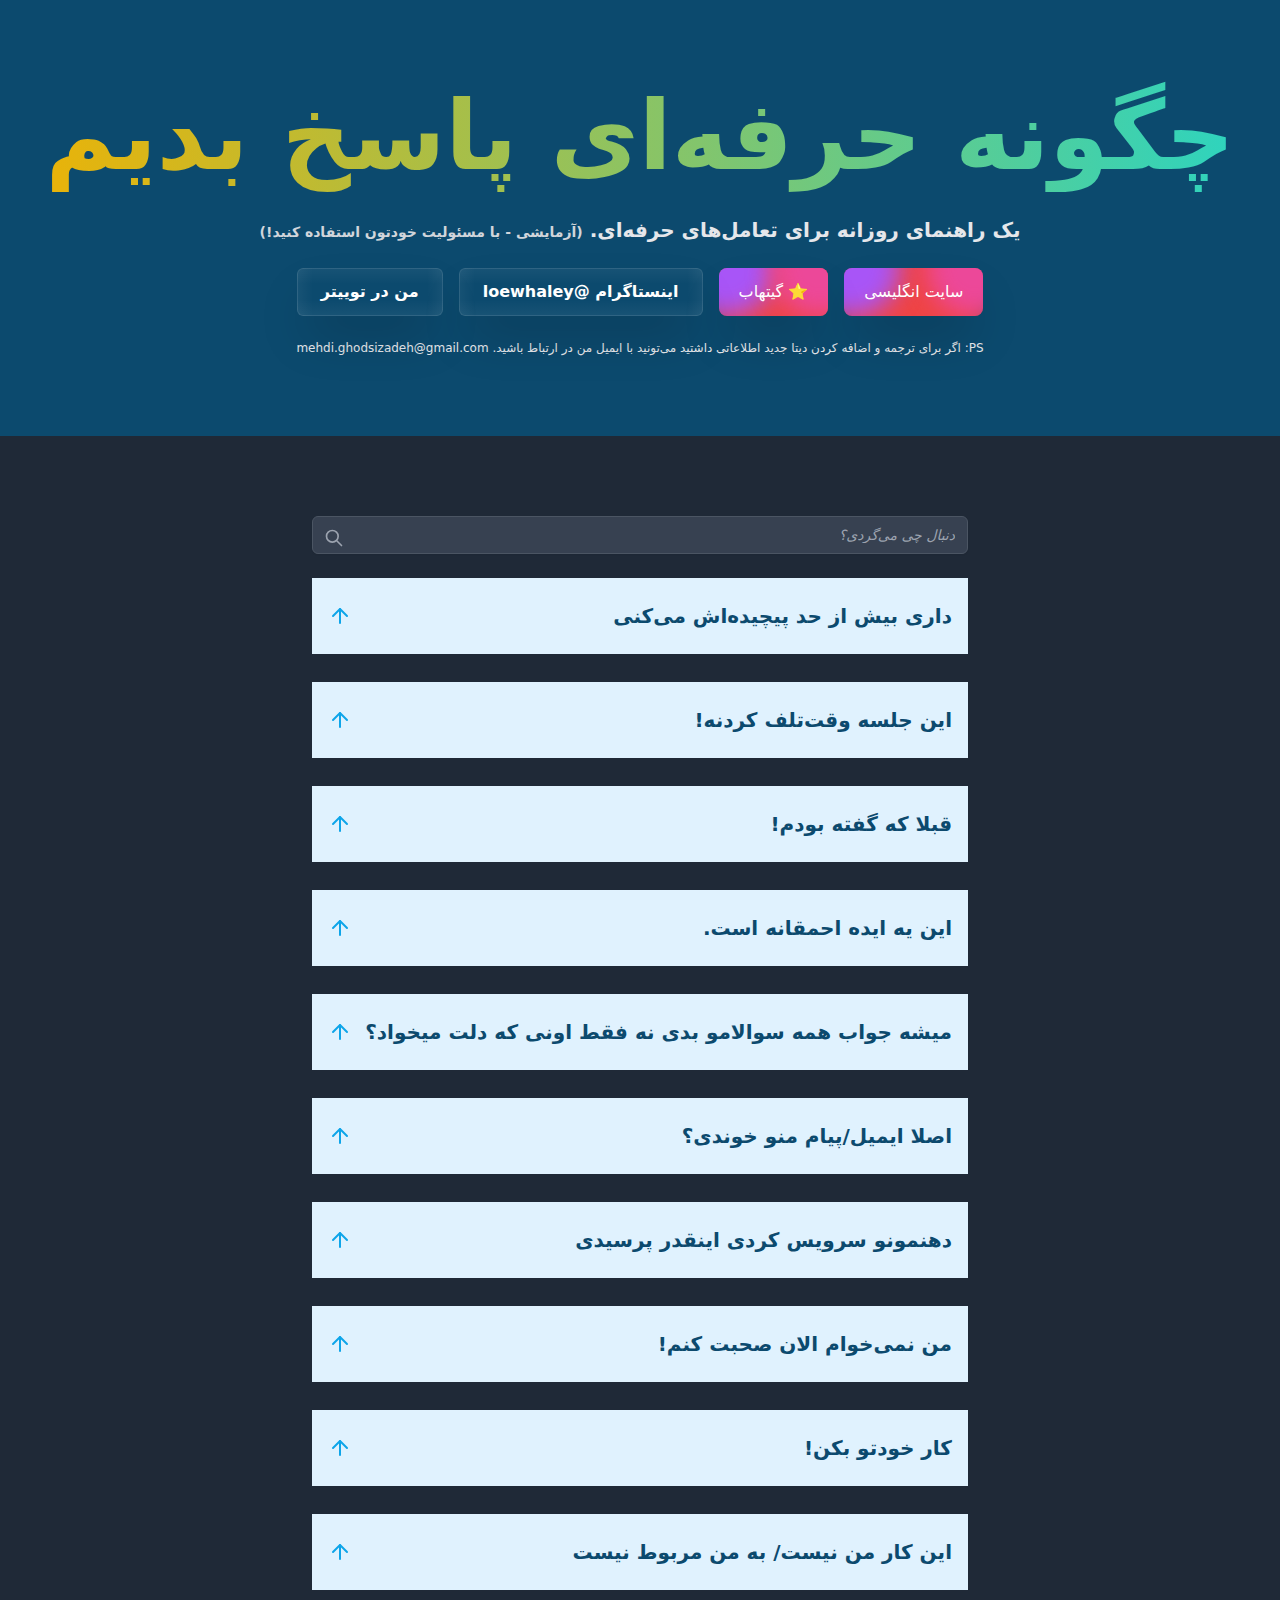
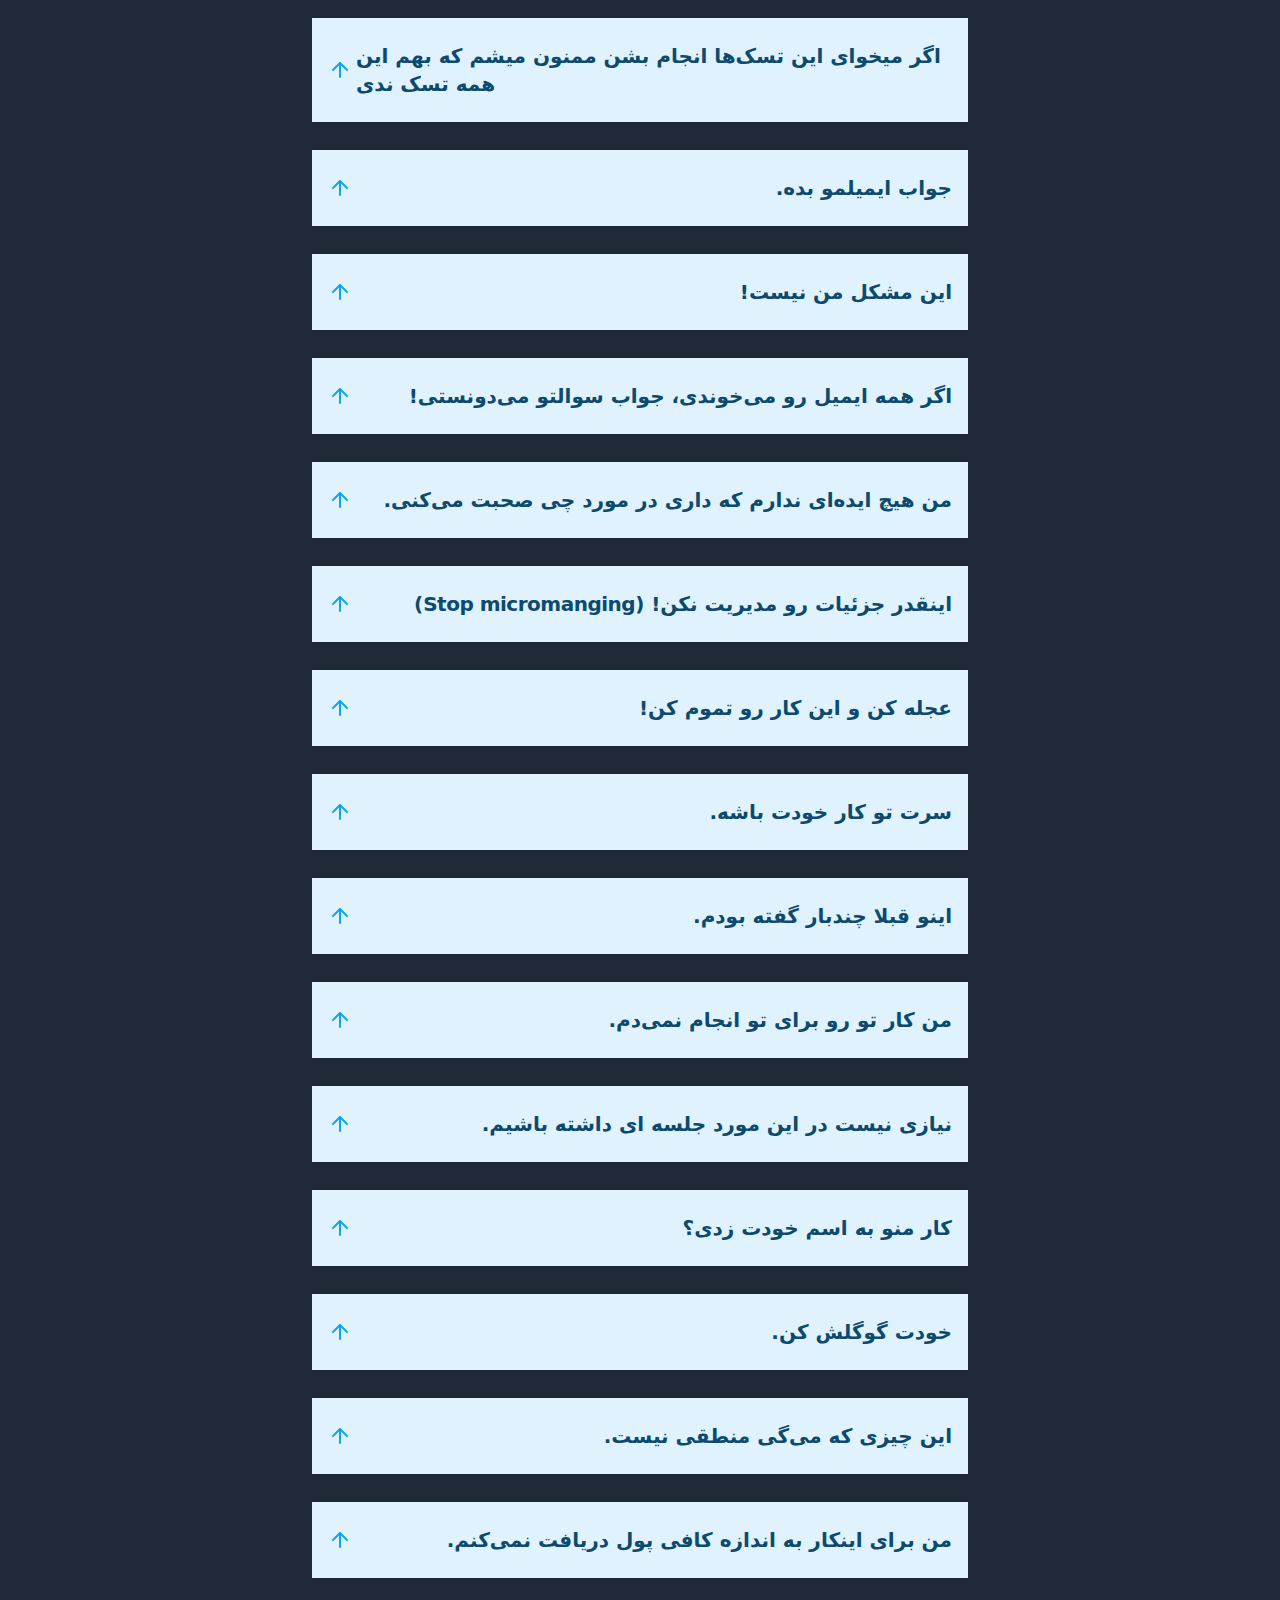
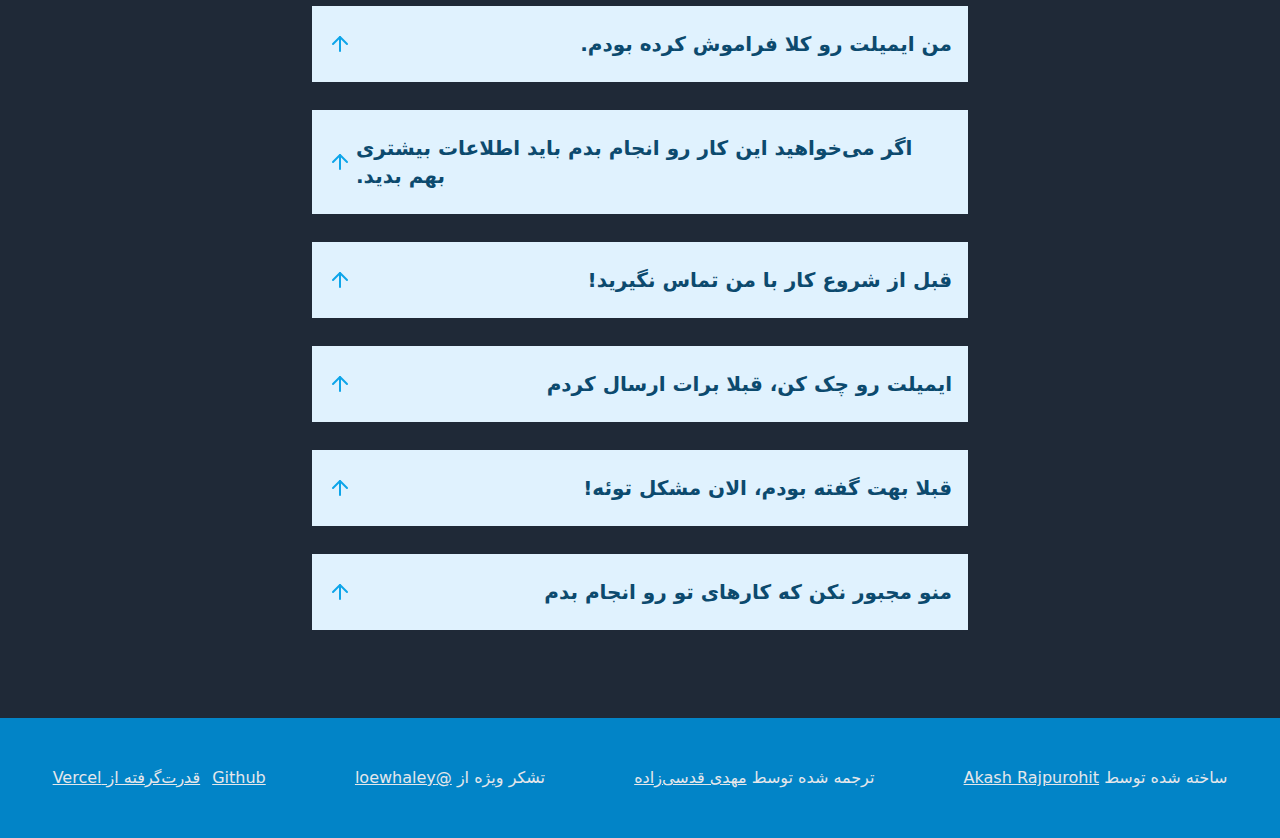
<file: index.html>
<!DOCTYPE html><html lang="en" class="scroll-smooth"><head><meta charSet="utf-8"/><meta content="width=device-width, initial-scale=1" name="viewport"/><title>چگونه حرفه‌ای پاسخ بدیم</title><meta name="robots" content="follow, index"/><meta name="description" content="یک راهنمای روزانه برای تعامل‌های حرفه‌ای."/><meta property="og:url" content="https://howtoprofessionallysay.learnwithmehdi.ir/"/><meta property="og:type" content="website"/><meta property="og:site_name" content="چگونه حرفه‌ای پاسخ بدیم"/><meta property="og:description" content="یک راهنمای روزانه برای تعامل‌های حرفه‌ای."/><meta property="og:title" content="چگونه حرفه‌ای پاسخ بدیم"/><meta property="og:image" content="https://howtoprofessionallysay.learnwithmehdi.ir/static/images/twitter-card.png"/><meta name="twitter:card" content="summary_large_image"/><meta name="twitter:site" content="https://twitter.com/mghodsizadeh"/><meta name="twitter:title" content="چگونه حرفه‌ای پاسخ بدیم"/><meta name="twitter:description" content="یک راهنمای روزانه برای تعامل‌های حرفه‌ای."/><meta name="twitter:image" content="https://howtoprofessionallysay.learnwithmehdi.ir/static/images/twitter-card.png"/><meta name="next-head-count" content="16"/><link rel="preload" href="/fonts/Dancing_Script/DancingScript-Regular.ttf" as="font" type="font/ttf" crossorigin="anonymous"/><link rel="preload" href="/fonts/Dancing_Script/DancingScript-Medium.ttf" as="font" type="font/ttf" crossorigin="anonymous"/><link rel="preconnect" href="https://fonts.googleapis.com"/><link rel="preconnect" href="https://fonts.gstatic.com" crossorigin="*"/><link rel="icon" type="image/png" sizes="32x32" href="/static/images/favicon-32x32.png"/><link rel="icon" type="image/png" sizes="16x16" href="/static/images/favicon-16x16.png"/><link rel="preconnect" href="https://fonts.gstatic.com" crossorigin /><link rel="preload" href="/_next/static/css/3813cf13b479af9d.css" as="style"/><link rel="stylesheet" href="/_next/static/css/3813cf13b479af9d.css" data-n-g=""/><noscript data-n-css=""></noscript><script defer="" nomodule="" src="/_next/static/chunks/polyfills-5cd94c89d3acac5f.js"></script><script src="/_next/static/chunks/webpack-69bfa6990bb9e155.js" defer=""></script><script src="/_next/static/chunks/main-8f675a98ab9e3b2e.js" defer=""></script><script src="/_next/static/chunks/pages/_app-eb53cfe5408d3562.js" defer=""></script><script src="/_next/static/chunks/pages/index-665d33ba26095656.js" defer=""></script><script src="/_next/static/-KqXn40sHnRcshelkPglu/_buildManifest.js" defer=""></script><script src="/_next/static/-KqXn40sHnRcshelkPglu/_ssgManifest.js" defer=""></script><script src="/_next/static/-KqXn40sHnRcshelkPglu/_middlewareManifest.js" defer=""></script><style data-href="https://fonts.googleapis.com/css2?family=Vazirmatn:wght@100;200;300;400;500;600;700;800;900&display=swap">@font-face{font-family:'Vazirmatn';font-style:normal;font-weight:100;font-display:swap;src:url(https://fonts.gstatic.com/s/vazirmatn/v4/Dxx78j6PP2D_kU2muijPEe1n2vVbfJRklWgyORQ.woff) format('woff')}@font-face{font-family:'Vazirmatn';font-style:normal;font-weight:200;font-display:swap;src:url(https://fonts.gstatic.com/s/vazirmatn/v4/Dxx78j6PP2D_kU2muijPEe1n2vVbfJRklegzORQ.woff) format('woff')}@font-face{font-family:'Vazirmatn';font-style:normal;font-weight:300;font-display:swap;src:url(https://fonts.gstatic.com/s/vazirmatn/v4/Dxx78j6PP2D_kU2muijPEe1n2vVbfJRklTYzORQ.woff) format('woff')}@font-face{font-family:'Vazirmatn';font-style:normal;font-weight:400;font-display:swap;src:url(https://fonts.gstatic.com/s/vazirmatn/v4/Dxx78j6PP2D_kU2muijPEe1n2vVbfJRklWgzORQ.woff) format('woff')}@font-face{font-family:'Vazirmatn';font-style:normal;font-weight:500;font-display:swap;src:url(https://fonts.gstatic.com/s/vazirmatn/v4/Dxx78j6PP2D_kU2muijPEe1n2vVbfJRklVozORQ.woff) format('woff')}@font-face{font-family:'Vazirmatn';font-style:normal;font-weight:600;font-display:swap;src:url(https://fonts.gstatic.com/s/vazirmatn/v4/Dxx78j6PP2D_kU2muijPEe1n2vVbfJRklbY0ORQ.woff) format('woff')}@font-face{font-family:'Vazirmatn';font-style:normal;font-weight:700;font-display:swap;src:url(https://fonts.gstatic.com/s/vazirmatn/v4/Dxx78j6PP2D_kU2muijPEe1n2vVbfJRklY80ORQ.woff) format('woff')}@font-face{font-family:'Vazirmatn';font-style:normal;font-weight:800;font-display:swap;src:url(https://fonts.gstatic.com/s/vazirmatn/v4/Dxx78j6PP2D_kU2muijPEe1n2vVbfJRkleg0ORQ.woff) format('woff')}@font-face{font-family:'Vazirmatn';font-style:normal;font-weight:900;font-display:swap;src:url(https://fonts.gstatic.com/s/vazirmatn/v4/Dxx78j6PP2D_kU2muijPEe1n2vVbfJRklcE0ORQ.woff) format('woff')}@font-face{font-family:'Vazirmatn';font-style:normal;font-weight:100;font-display:swap;src:url(https://fonts.gstatic.com/s/vazirmatn/v4/Dxxo8j6PP2D_kU2muijlGMWWIGroe7ll.woff2) format('woff2');unicode-range:U+0600-06FF,U+200C-200E,U+2010-2011,U+204F,U+2E41,U+FB50-FDFF,U+FE80-FEFC}@font-face{font-family:'Vazirmatn';font-style:normal;font-weight:100;font-display:swap;src:url(https://fonts.gstatic.com/s/vazirmatn/v4/Dxxo8j6PP2D_kU2muijlE8WWIGroe7ll.woff2) format('woff2');unicode-range:U+0100-024F,U+0259,U+1E00-1EFF,U+2020,U+20A0-20AB,U+20AD-20CF,U+2113,U+2C60-2C7F,U+A720-A7FF}@font-face{font-family:'Vazirmatn';font-style:normal;font-weight:100;font-display:swap;src:url(https://fonts.gstatic.com/s/vazirmatn/v4/Dxxo8j6PP2D_kU2muijlHcWWIGroew.woff2) format('woff2');unicode-range:U+0000-00FF,U+0131,U+0152-0153,U+02BB-02BC,U+02C6,U+02DA,U+02DC,U+2000-206F,U+2074,U+20AC,U+2122,U+2191,U+2193,U+2212,U+2215,U+FEFF,U+FFFD}@font-face{font-family:'Vazirmatn';font-style:normal;font-weight:200;font-display:swap;src:url(https://fonts.gstatic.com/s/vazirmatn/v4/Dxxo8j6PP2D_kU2muijlGMWWIGroe7ll.woff2) format('woff2');unicode-range:U+0600-06FF,U+200C-200E,U+2010-2011,U+204F,U+2E41,U+FB50-FDFF,U+FE80-FEFC}@font-face{font-family:'Vazirmatn';font-style:normal;font-weight:200;font-display:swap;src:url(https://fonts.gstatic.com/s/vazirmatn/v4/Dxxo8j6PP2D_kU2muijlE8WWIGroe7ll.woff2) format('woff2');unicode-range:U+0100-024F,U+0259,U+1E00-1EFF,U+2020,U+20A0-20AB,U+20AD-20CF,U+2113,U+2C60-2C7F,U+A720-A7FF}@font-face{font-family:'Vazirmatn';font-style:normal;font-weight:200;font-display:swap;src:url(https://fonts.gstatic.com/s/vazirmatn/v4/Dxxo8j6PP2D_kU2muijlHcWWIGroew.woff2) format('woff2');unicode-range:U+0000-00FF,U+0131,U+0152-0153,U+02BB-02BC,U+02C6,U+02DA,U+02DC,U+2000-206F,U+2074,U+20AC,U+2122,U+2191,U+2193,U+2212,U+2215,U+FEFF,U+FFFD}@font-face{font-family:'Vazirmatn';font-style:normal;font-weight:300;font-display:swap;src:url(https://fonts.gstatic.com/s/vazirmatn/v4/Dxxo8j6PP2D_kU2muijlGMWWIGroe7ll.woff2) format('woff2');unicode-range:U+0600-06FF,U+200C-200E,U+2010-2011,U+204F,U+2E41,U+FB50-FDFF,U+FE80-FEFC}@font-face{font-family:'Vazirmatn';font-style:normal;font-weight:300;font-display:swap;src:url(https://fonts.gstatic.com/s/vazirmatn/v4/Dxxo8j6PP2D_kU2muijlE8WWIGroe7ll.woff2) format('woff2');unicode-range:U+0100-024F,U+0259,U+1E00-1EFF,U+2020,U+20A0-20AB,U+20AD-20CF,U+2113,U+2C60-2C7F,U+A720-A7FF}@font-face{font-family:'Vazirmatn';font-style:normal;font-weight:300;font-display:swap;src:url(https://fonts.gstatic.com/s/vazirmatn/v4/Dxxo8j6PP2D_kU2muijlHcWWIGroew.woff2) format('woff2');unicode-range:U+0000-00FF,U+0131,U+0152-0153,U+02BB-02BC,U+02C6,U+02DA,U+02DC,U+2000-206F,U+2074,U+20AC,U+2122,U+2191,U+2193,U+2212,U+2215,U+FEFF,U+FFFD}@font-face{font-family:'Vazirmatn';font-style:normal;font-weight:400;font-display:swap;src:url(https://fonts.gstatic.com/s/vazirmatn/v4/Dxxo8j6PP2D_kU2muijlGMWWIGroe7ll.woff2) format('woff2');unicode-range:U+0600-06FF,U+200C-200E,U+2010-2011,U+204F,U+2E41,U+FB50-FDFF,U+FE80-FEFC}@font-face{font-family:'Vazirmatn';font-style:normal;font-weight:400;font-display:swap;src:url(https://fonts.gstatic.com/s/vazirmatn/v4/Dxxo8j6PP2D_kU2muijlE8WWIGroe7ll.woff2) format('woff2');unicode-range:U+0100-024F,U+0259,U+1E00-1EFF,U+2020,U+20A0-20AB,U+20AD-20CF,U+2113,U+2C60-2C7F,U+A720-A7FF}@font-face{font-family:'Vazirmatn';font-style:normal;font-weight:400;font-display:swap;src:url(https://fonts.gstatic.com/s/vazirmatn/v4/Dxxo8j6PP2D_kU2muijlHcWWIGroew.woff2) format('woff2');unicode-range:U+0000-00FF,U+0131,U+0152-0153,U+02BB-02BC,U+02C6,U+02DA,U+02DC,U+2000-206F,U+2074,U+20AC,U+2122,U+2191,U+2193,U+2212,U+2215,U+FEFF,U+FFFD}@font-face{font-family:'Vazirmatn';font-style:normal;font-weight:500;font-display:swap;src:url(https://fonts.gstatic.com/s/vazirmatn/v4/Dxxo8j6PP2D_kU2muijlGMWWIGroe7ll.woff2) format('woff2');unicode-range:U+0600-06FF,U+200C-200E,U+2010-2011,U+204F,U+2E41,U+FB50-FDFF,U+FE80-FEFC}@font-face{font-family:'Vazirmatn';font-style:normal;font-weight:500;font-display:swap;src:url(https://fonts.gstatic.com/s/vazirmatn/v4/Dxxo8j6PP2D_kU2muijlE8WWIGroe7ll.woff2) format('woff2');unicode-range:U+0100-024F,U+0259,U+1E00-1EFF,U+2020,U+20A0-20AB,U+20AD-20CF,U+2113,U+2C60-2C7F,U+A720-A7FF}@font-face{font-family:'Vazirmatn';font-style:normal;font-weight:500;font-display:swap;src:url(https://fonts.gstatic.com/s/vazirmatn/v4/Dxxo8j6PP2D_kU2muijlHcWWIGroew.woff2) format('woff2');unicode-range:U+0000-00FF,U+0131,U+0152-0153,U+02BB-02BC,U+02C6,U+02DA,U+02DC,U+2000-206F,U+2074,U+20AC,U+2122,U+2191,U+2193,U+2212,U+2215,U+FEFF,U+FFFD}@font-face{font-family:'Vazirmatn';font-style:normal;font-weight:600;font-display:swap;src:url(https://fonts.gstatic.com/s/vazirmatn/v4/Dxxo8j6PP2D_kU2muijlGMWWIGroe7ll.woff2) format('woff2');unicode-range:U+0600-06FF,U+200C-200E,U+2010-2011,U+204F,U+2E41,U+FB50-FDFF,U+FE80-FEFC}@font-face{font-family:'Vazirmatn';font-style:normal;font-weight:600;font-display:swap;src:url(https://fonts.gstatic.com/s/vazirmatn/v4/Dxxo8j6PP2D_kU2muijlE8WWIGroe7ll.woff2) format('woff2');unicode-range:U+0100-024F,U+0259,U+1E00-1EFF,U+2020,U+20A0-20AB,U+20AD-20CF,U+2113,U+2C60-2C7F,U+A720-A7FF}@font-face{font-family:'Vazirmatn';font-style:normal;font-weight:600;font-display:swap;src:url(https://fonts.gstatic.com/s/vazirmatn/v4/Dxxo8j6PP2D_kU2muijlHcWWIGroew.woff2) format('woff2');unicode-range:U+0000-00FF,U+0131,U+0152-0153,U+02BB-02BC,U+02C6,U+02DA,U+02DC,U+2000-206F,U+2074,U+20AC,U+2122,U+2191,U+2193,U+2212,U+2215,U+FEFF,U+FFFD}@font-face{font-family:'Vazirmatn';font-style:normal;font-weight:700;font-display:swap;src:url(https://fonts.gstatic.com/s/vazirmatn/v4/Dxxo8j6PP2D_kU2muijlGMWWIGroe7ll.woff2) format('woff2');unicode-range:U+0600-06FF,U+200C-200E,U+2010-2011,U+204F,U+2E41,U+FB50-FDFF,U+FE80-FEFC}@font-face{font-family:'Vazirmatn';font-style:normal;font-weight:700;font-display:swap;src:url(https://fonts.gstatic.com/s/vazirmatn/v4/Dxxo8j6PP2D_kU2muijlE8WWIGroe7ll.woff2) format('woff2');unicode-range:U+0100-024F,U+0259,U+1E00-1EFF,U+2020,U+20A0-20AB,U+20AD-20CF,U+2113,U+2C60-2C7F,U+A720-A7FF}@font-face{font-family:'Vazirmatn';font-style:normal;font-weight:700;font-display:swap;src:url(https://fonts.gstatic.com/s/vazirmatn/v4/Dxxo8j6PP2D_kU2muijlHcWWIGroew.woff2) format('woff2');unicode-range:U+0000-00FF,U+0131,U+0152-0153,U+02BB-02BC,U+02C6,U+02DA,U+02DC,U+2000-206F,U+2074,U+20AC,U+2122,U+2191,U+2193,U+2212,U+2215,U+FEFF,U+FFFD}@font-face{font-family:'Vazirmatn';font-style:normal;font-weight:800;font-display:swap;src:url(https://fonts.gstatic.com/s/vazirmatn/v4/Dxxo8j6PP2D_kU2muijlGMWWIGroe7ll.woff2) format('woff2');unicode-range:U+0600-06FF,U+200C-200E,U+2010-2011,U+204F,U+2E41,U+FB50-FDFF,U+FE80-FEFC}@font-face{font-family:'Vazirmatn';font-style:normal;font-weight:800;font-display:swap;src:url(https://fonts.gstatic.com/s/vazirmatn/v4/Dxxo8j6PP2D_kU2muijlE8WWIGroe7ll.woff2) format('woff2');unicode-range:U+0100-024F,U+0259,U+1E00-1EFF,U+2020,U+20A0-20AB,U+20AD-20CF,U+2113,U+2C60-2C7F,U+A720-A7FF}@font-face{font-family:'Vazirmatn';font-style:normal;font-weight:800;font-display:swap;src:url(https://fonts.gstatic.com/s/vazirmatn/v4/Dxxo8j6PP2D_kU2muijlHcWWIGroew.woff2) format('woff2');unicode-range:U+0000-00FF,U+0131,U+0152-0153,U+02BB-02BC,U+02C6,U+02DA,U+02DC,U+2000-206F,U+2074,U+20AC,U+2122,U+2191,U+2193,U+2212,U+2215,U+FEFF,U+FFFD}@font-face{font-family:'Vazirmatn';font-style:normal;font-weight:900;font-display:swap;src:url(https://fonts.gstatic.com/s/vazirmatn/v4/Dxxo8j6PP2D_kU2muijlGMWWIGroe7ll.woff2) format('woff2');unicode-range:U+0600-06FF,U+200C-200E,U+2010-2011,U+204F,U+2E41,U+FB50-FDFF,U+FE80-FEFC}@font-face{font-family:'Vazirmatn';font-style:normal;font-weight:900;font-display:swap;src:url(https://fonts.gstatic.com/s/vazirmatn/v4/Dxxo8j6PP2D_kU2muijlE8WWIGroe7ll.woff2) format('woff2');unicode-range:U+0100-024F,U+0259,U+1E00-1EFF,U+2020,U+20A0-20AB,U+20AD-20CF,U+2113,U+2C60-2C7F,U+A720-A7FF}@font-face{font-family:'Vazirmatn';font-style:normal;font-weight:900;font-display:swap;src:url(https://fonts.gstatic.com/s/vazirmatn/v4/Dxxo8j6PP2D_kU2muijlHcWWIGroew.woff2) format('woff2');unicode-range:U+0000-00FF,U+0131,U+0152-0153,U+02BB-02BC,U+02C6,U+02DA,U+02DC,U+2000-206F,U+2074,U+20AC,U+2122,U+2191,U+2193,U+2212,U+2215,U+FEFF,U+FFFD}</style></head><body dir="rtl" class="font-sans antialiased text-gray-200 bg-gray-800"><div id="__next"><div><header class="flex min-h-[40vh] flex-col items-center justify-center gap-6 bg-primary-900 py-20 px-4"><h1 class="p-2 text-6xl font-extrabold leading-tight tracking-tighter text-center text-transparent break-words bg-gradient-to-r from-yellow-500 to-teal-400 bg-clip-text font-dancing sm:leading-10 xl:text-8xl">چگونه حرفه‌ای پاسخ بدیم</h1><p class="text-xl font-bold text-center text-gray-200">یک راهنمای روزانه برای تعامل‌های حرفه‌ای.<!-- --> <!-- --><small class="text-sm text-gray-300">(آزمایشی - با مسئولیت خودتون استفاده کنید!)</small></p><div class="flex flex-col gap-4 md:flex-row"><a href="https://howtoprofessionallysay.akashrajpurohit.com/" rel="nofollow noopener noreferrer" target="_blank" class="relative inline-flex items-center justify-center p-4 px-5 py-3 overflow-hidden font-medium text-indigo-600 rounded-lg shadow-2xl group"><span class="absolute top-0 left-0 w-40 h-40 -mt-10 -ml-3 transition-all duration-700 bg-red-500 rounded-full ease blur-md"></span><span class="absolute inset-0 w-full h-full transition duration-700 ease group-hover:rotate-180"><span class="absolute bottom-0 left-0 w-24 h-24 -ml-10 bg-purple-500 rounded-full blur-md"></span><span class="absolute bottom-0 right-0 w-24 h-24 -mr-10 bg-pink-500 rounded-full blur-md"></span></span><span class="relative text-white">سایت انگلیسی</span></a><a href="https://github.com/ghodsizadeh/howdoyouprofessionallysay" rel="nofollow noopener noreferrer" target="_blank" class="relative inline-flex items-center justify-center p-4 px-5 py-3 overflow-hidden font-medium text-indigo-600 rounded-lg shadow-2xl group"><span class="absolute top-0 left-0 w-40 h-40 -mt-10 -ml-3 transition-all duration-700 bg-red-500 rounded-full ease blur-md"></span><span class="absolute inset-0 w-full h-full transition duration-700 ease group-hover:rotate-180"><span class="absolute bottom-0 left-0 w-24 h-24 -ml-10 bg-purple-500 rounded-full blur-md"></span><span class="absolute bottom-0 right-0 w-24 h-24 -mr-10 bg-pink-500 rounded-full blur-md"></span></span><span class="relative text-white">⭐ گیتهاب </span></a><a href="https://www.instagram.com/loewhaley/" rel="nofollow noopener noreferrer" target="_blank" class="relative inline-flex items-center justify-center px-6 py-3 overflow-hidden font-bold text-white rounded-md shadow-2xl group"><span class="absolute inset-0 w-full h-full transition duration-300 ease-out opacity-0 bg-gradient-to-br from-pink-600 via-purple-700 to-blue-400 group-hover:opacity-100"></span><span class="absolute top-0 left-0 w-full h-1/3 bg-gradient-to-b from-white to-transparent opacity-5"></span><span class="absolute bottom-0 left-0 w-full h-1/3 bg-gradient-to-t from-white to-transparent opacity-5"></span><span class="absolute bottom-0 left-0 w-4 h-full bg-gradient-to-r from-white to-transparent opacity-5"></span><span class="absolute bottom-0 right-0 w-4 h-full bg-gradient-to-l from-white to-transparent opacity-5"></span><span class="absolute inset-0 w-full h-full border border-white rounded-md opacity-10"></span><span class="absolute w-0 h-0 transition-all duration-300 ease-out bg-white rounded-full opacity-5 group-hover:h-56 group-hover:w-56"></span><span class="relative">اینستاگرام @loewhaley</span></a><a href="https://twitter.com/mghodsizadeh" rel="nofollow noopener noreferrer" target="_blank" class="relative inline-flex items-center justify-center px-6 py-3 overflow-hidden font-bold text-white rounded-md shadow-2xl group"><span class="absolute inset-0 w-full h-full transition duration-300 ease-out opacity-0 bg-gradient-to-br from-pink-600 via-purple-700 to-blue-400 group-hover:opacity-100"></span><span class="absolute top-0 left-0 w-full h-1/3 bg-gradient-to-b from-white to-transparent opacity-5"></span><span class="absolute bottom-0 left-0 w-full h-1/3 bg-gradient-to-t from-white to-transparent opacity-5"></span><span class="absolute bottom-0 left-0 w-4 h-full bg-gradient-to-r from-white to-transparent opacity-5"></span><span class="absolute bottom-0 right-0 w-4 h-full bg-gradient-to-l from-white to-transparent opacity-5"></span><span class="absolute inset-0 w-full h-full border border-white rounded-md opacity-10"></span><span class="absolute w-0 h-0 transition-all duration-300 ease-out bg-white rounded-full opacity-5 group-hover:h-56 group-hover:w-56"></span><span class="relative">من در توییتر</span></a></div><p class="text-xs">PS: اگر برای ترجمه و اضافه کردن دیتا جدید اطلاعاتی داشتید می‌تونید با ایمیل من در ارتباط باشید. <!-- -->mehdi.ghodsizadeh@gmail.com<!-- --></p></header><div class="mx-auto flex min-h-[50vh] max-w-xl flex-col justify-between px-4 xl:max-w-2xl xl:px-0 2xl:max-w-4xl"><main class="mb-auto"><div class="py-20 px-2"><div><div class="relative block"><span class="sr-only">جستجو</span><input aria-label="?" type="text" placeholder="دنبال چی می‌گردی؟" class="block w-full py-2 pr-3 bg-gray-700 border border-gray-600 rounded-md shadow-sm placeholder:italic placeholder:text-gray-400 focus:border-primary-500 focus:outline-none focus:ring-1 focus:ring-primary-500 sm:text-sm"/><svg class="absolute w-5 h-5 text-gray-400 left-3 top-3 dark:text-gray-300" xmlns="http://www.w3.org/2000/svg" fill="none" viewBox="0 0 24 24" stroke="currentColor"><path stroke-linecap="round" stroke-linejoin="round" stroke-width="2" d="M21 21l-6-6m2-5a7 7 0 11-14 0 7 7 0 0114 0z"></path></svg></div><ul class="flex flex-col gap-3 mt-4"><li><div class="w-full"><div class="my-2"><button class="flex items-center justify-between w-full gap-1 px-4 py-6 text-sm font-medium text-left bg-primary-100 text-primary-900 hover:bg-primary-200 focus:outline-none focus-visible:ring focus-visible:ring-primary-500 focus-visible:ring-opacity-75" id="headlessui-disclosure-button-:Rqlm:" type="button" aria-expanded="false"><h3 class="text-xl font-bold tracking-tight leading-1">داری بیش از حد پیچیده‌اش می‌کنی</h3><span class="w-6 h-6"><svg xmlns="http://www.w3.org/2000/svg" width="24" height="24" viewBox="0 0 24 24" fill="none" stroke="currentColor" stroke-width="2" stroke-linecap="round" stroke-linejoin="round" class=" text-primary-500"><line x1="12" y1="19" x2="12" y2="5"></line><polyline points="5 12 12 5 19 12"></polyline></svg></span></button></div></div></li><li><div class="w-full"><div class="my-2"><button class="flex items-center justify-between w-full gap-1 px-4 py-6 text-sm font-medium text-left bg-primary-100 text-primary-900 hover:bg-primary-200 focus:outline-none focus-visible:ring focus-visible:ring-primary-500 focus-visible:ring-opacity-75" id="headlessui-disclosure-button-:R1alm:" type="button" aria-expanded="false"><h3 class="text-xl font-bold tracking-tight leading-1">این جلسه وقت‌تلف کردنه!</h3><span class="w-6 h-6"><svg xmlns="http://www.w3.org/2000/svg" width="24" height="24" viewBox="0 0 24 24" fill="none" stroke="currentColor" stroke-width="2" stroke-linecap="round" stroke-linejoin="round" class=" text-primary-500"><line x1="12" y1="19" x2="12" y2="5"></line><polyline points="5 12 12 5 19 12"></polyline></svg></span></button></div></div></li><li><div class="w-full"><div class="my-2"><button class="flex items-center justify-between w-full gap-1 px-4 py-6 text-sm font-medium text-left bg-primary-100 text-primary-900 hover:bg-primary-200 focus:outline-none focus-visible:ring focus-visible:ring-primary-500 focus-visible:ring-opacity-75" id="headlessui-disclosure-button-:R1qlm:" type="button" aria-expanded="false"><h3 class="text-xl font-bold tracking-tight leading-1">قبلا که گفته بودم!</h3><span class="w-6 h-6"><svg xmlns="http://www.w3.org/2000/svg" width="24" height="24" viewBox="0 0 24 24" fill="none" stroke="currentColor" stroke-width="2" stroke-linecap="round" stroke-linejoin="round" class=" text-primary-500"><line x1="12" y1="19" x2="12" y2="5"></line><polyline points="5 12 12 5 19 12"></polyline></svg></span></button></div></div></li><li><div class="w-full"><div class="my-2"><button class="flex items-center justify-between w-full gap-1 px-4 py-6 text-sm font-medium text-left bg-primary-100 text-primary-900 hover:bg-primary-200 focus:outline-none focus-visible:ring focus-visible:ring-primary-500 focus-visible:ring-opacity-75" id="headlessui-disclosure-button-:R2alm:" type="button" aria-expanded="false"><h3 class="text-xl font-bold tracking-tight leading-1">این یه ایده احمقانه است.</h3><span class="w-6 h-6"><svg xmlns="http://www.w3.org/2000/svg" width="24" height="24" viewBox="0 0 24 24" fill="none" stroke="currentColor" stroke-width="2" stroke-linecap="round" stroke-linejoin="round" class=" text-primary-500"><line x1="12" y1="19" x2="12" y2="5"></line><polyline points="5 12 12 5 19 12"></polyline></svg></span></button></div></div></li><li><div class="w-full"><div class="my-2"><button class="flex items-center justify-between w-full gap-1 px-4 py-6 text-sm font-medium text-left bg-primary-100 text-primary-900 hover:bg-primary-200 focus:outline-none focus-visible:ring focus-visible:ring-primary-500 focus-visible:ring-opacity-75" id="headlessui-disclosure-button-:R2qlm:" type="button" aria-expanded="false"><h3 class="text-xl font-bold tracking-tight leading-1">میشه جواب همه سوالامو بدی نه فقط اونی که دلت میخواد؟</h3><span class="w-6 h-6"><svg xmlns="http://www.w3.org/2000/svg" width="24" height="24" viewBox="0 0 24 24" fill="none" stroke="currentColor" stroke-width="2" stroke-linecap="round" stroke-linejoin="round" class=" text-primary-500"><line x1="12" y1="19" x2="12" y2="5"></line><polyline points="5 12 12 5 19 12"></polyline></svg></span></button></div></div></li><li><div class="w-full"><div class="my-2"><button class="flex items-center justify-between w-full gap-1 px-4 py-6 text-sm font-medium text-left bg-primary-100 text-primary-900 hover:bg-primary-200 focus:outline-none focus-visible:ring focus-visible:ring-primary-500 focus-visible:ring-opacity-75" id="headlessui-disclosure-button-:R3alm:" type="button" aria-expanded="false"><h3 class="text-xl font-bold tracking-tight leading-1">اصلا ایمیل/پیام منو خوندی؟</h3><span class="w-6 h-6"><svg xmlns="http://www.w3.org/2000/svg" width="24" height="24" viewBox="0 0 24 24" fill="none" stroke="currentColor" stroke-width="2" stroke-linecap="round" stroke-linejoin="round" class=" text-primary-500"><line x1="12" y1="19" x2="12" y2="5"></line><polyline points="5 12 12 5 19 12"></polyline></svg></span></button></div></div></li><li><div class="w-full"><div class="my-2"><button class="flex items-center justify-between w-full gap-1 px-4 py-6 text-sm font-medium text-left bg-primary-100 text-primary-900 hover:bg-primary-200 focus:outline-none focus-visible:ring focus-visible:ring-primary-500 focus-visible:ring-opacity-75" id="headlessui-disclosure-button-:R3qlm:" type="button" aria-expanded="false"><h3 class="text-xl font-bold tracking-tight leading-1">دهنمونو سرویس کردی اینقدر پرسیدی</h3><span class="w-6 h-6"><svg xmlns="http://www.w3.org/2000/svg" width="24" height="24" viewBox="0 0 24 24" fill="none" stroke="currentColor" stroke-width="2" stroke-linecap="round" stroke-linejoin="round" class=" text-primary-500"><line x1="12" y1="19" x2="12" y2="5"></line><polyline points="5 12 12 5 19 12"></polyline></svg></span></button></div></div></li><li><div class="w-full"><div class="my-2"><button class="flex items-center justify-between w-full gap-1 px-4 py-6 text-sm font-medium text-left bg-primary-100 text-primary-900 hover:bg-primary-200 focus:outline-none focus-visible:ring focus-visible:ring-primary-500 focus-visible:ring-opacity-75" id="headlessui-disclosure-button-:R4alm:" type="button" aria-expanded="false"><h3 class="text-xl font-bold tracking-tight leading-1">من نمی‌خوام الان صحبت کنم!</h3><span class="w-6 h-6"><svg xmlns="http://www.w3.org/2000/svg" width="24" height="24" viewBox="0 0 24 24" fill="none" stroke="currentColor" stroke-width="2" stroke-linecap="round" stroke-linejoin="round" class=" text-primary-500"><line x1="12" y1="19" x2="12" y2="5"></line><polyline points="5 12 12 5 19 12"></polyline></svg></span></button></div></div></li><li><div class="w-full"><div class="my-2"><button class="flex items-center justify-between w-full gap-1 px-4 py-6 text-sm font-medium text-left bg-primary-100 text-primary-900 hover:bg-primary-200 focus:outline-none focus-visible:ring focus-visible:ring-primary-500 focus-visible:ring-opacity-75" id="headlessui-disclosure-button-:R4qlm:" type="button" aria-expanded="false"><h3 class="text-xl font-bold tracking-tight leading-1">کار خودتو بکن!</h3><span class="w-6 h-6"><svg xmlns="http://www.w3.org/2000/svg" width="24" height="24" viewBox="0 0 24 24" fill="none" stroke="currentColor" stroke-width="2" stroke-linecap="round" stroke-linejoin="round" class=" text-primary-500"><line x1="12" y1="19" x2="12" y2="5"></line><polyline points="5 12 12 5 19 12"></polyline></svg></span></button></div></div></li><li><div class="w-full"><div class="my-2"><button class="flex items-center justify-between w-full gap-1 px-4 py-6 text-sm font-medium text-left bg-primary-100 text-primary-900 hover:bg-primary-200 focus:outline-none focus-visible:ring focus-visible:ring-primary-500 focus-visible:ring-opacity-75" id="headlessui-disclosure-button-:R5alm:" type="button" aria-expanded="false"><h3 class="text-xl font-bold tracking-tight leading-1">این کار من نیست/ به من مربوط نیست</h3><span class="w-6 h-6"><svg xmlns="http://www.w3.org/2000/svg" width="24" height="24" viewBox="0 0 24 24" fill="none" stroke="currentColor" stroke-width="2" stroke-linecap="round" stroke-linejoin="round" class=" text-primary-500"><line x1="12" y1="19" x2="12" y2="5"></line><polyline points="5 12 12 5 19 12"></polyline></svg></span></button></div></div></li><li><div class="w-full"><div class="my-2"><button class="flex items-center justify-between w-full gap-1 px-4 py-6 text-sm font-medium text-left bg-primary-100 text-primary-900 hover:bg-primary-200 focus:outline-none focus-visible:ring focus-visible:ring-primary-500 focus-visible:ring-opacity-75" id="headlessui-disclosure-button-:R5qlm:" type="button" aria-expanded="false"><h3 class="text-xl font-bold tracking-tight leading-1">اگر میخوای این تسک‌ها انجام بشن ممنون میشم که بهم این همه تسک ندی</h3><span class="w-6 h-6"><svg xmlns="http://www.w3.org/2000/svg" width="24" height="24" viewBox="0 0 24 24" fill="none" stroke="currentColor" stroke-width="2" stroke-linecap="round" stroke-linejoin="round" class=" text-primary-500"><line x1="12" y1="19" x2="12" y2="5"></line><polyline points="5 12 12 5 19 12"></polyline></svg></span></button></div></div></li><li><div class="w-full"><div class="my-2"><button class="flex items-center justify-between w-full gap-1 px-4 py-6 text-sm font-medium text-left bg-primary-100 text-primary-900 hover:bg-primary-200 focus:outline-none focus-visible:ring focus-visible:ring-primary-500 focus-visible:ring-opacity-75" id="headlessui-disclosure-button-:R6alm:" type="button" aria-expanded="false"><h3 class="text-xl font-bold tracking-tight leading-1">جواب ایمیلمو بده.</h3><span class="w-6 h-6"><svg xmlns="http://www.w3.org/2000/svg" width="24" height="24" viewBox="0 0 24 24" fill="none" stroke="currentColor" stroke-width="2" stroke-linecap="round" stroke-linejoin="round" class=" text-primary-500"><line x1="12" y1="19" x2="12" y2="5"></line><polyline points="5 12 12 5 19 12"></polyline></svg></span></button></div></div></li><li><div class="w-full"><div class="my-2"><button class="flex items-center justify-between w-full gap-1 px-4 py-6 text-sm font-medium text-left bg-primary-100 text-primary-900 hover:bg-primary-200 focus:outline-none focus-visible:ring focus-visible:ring-primary-500 focus-visible:ring-opacity-75" id="headlessui-disclosure-button-:R6qlm:" type="button" aria-expanded="false"><h3 class="text-xl font-bold tracking-tight leading-1">این مشکل من نیست!</h3><span class="w-6 h-6"><svg xmlns="http://www.w3.org/2000/svg" width="24" height="24" viewBox="0 0 24 24" fill="none" stroke="currentColor" stroke-width="2" stroke-linecap="round" stroke-linejoin="round" class=" text-primary-500"><line x1="12" y1="19" x2="12" y2="5"></line><polyline points="5 12 12 5 19 12"></polyline></svg></span></button></div></div></li><li><div class="w-full"><div class="my-2"><button class="flex items-center justify-between w-full gap-1 px-4 py-6 text-sm font-medium text-left bg-primary-100 text-primary-900 hover:bg-primary-200 focus:outline-none focus-visible:ring focus-visible:ring-primary-500 focus-visible:ring-opacity-75" id="headlessui-disclosure-button-:R7alm:" type="button" aria-expanded="false"><h3 class="text-xl font-bold tracking-tight leading-1">اگر همه ایمیل رو می‌خوندی، جواب سوالتو می‌دونستی!</h3><span class="w-6 h-6"><svg xmlns="http://www.w3.org/2000/svg" width="24" height="24" viewBox="0 0 24 24" fill="none" stroke="currentColor" stroke-width="2" stroke-linecap="round" stroke-linejoin="round" class=" text-primary-500"><line x1="12" y1="19" x2="12" y2="5"></line><polyline points="5 12 12 5 19 12"></polyline></svg></span></button></div></div></li><li><div class="w-full"><div class="my-2"><button class="flex items-center justify-between w-full gap-1 px-4 py-6 text-sm font-medium text-left bg-primary-100 text-primary-900 hover:bg-primary-200 focus:outline-none focus-visible:ring focus-visible:ring-primary-500 focus-visible:ring-opacity-75" id="headlessui-disclosure-button-:R7qlm:" type="button" aria-expanded="false"><h3 class="text-xl font-bold tracking-tight leading-1">من هیچ ایده‌ای ندارم که داری در مورد چی صحبت می‌کنی.</h3><span class="w-6 h-6"><svg xmlns="http://www.w3.org/2000/svg" width="24" height="24" viewBox="0 0 24 24" fill="none" stroke="currentColor" stroke-width="2" stroke-linecap="round" stroke-linejoin="round" class=" text-primary-500"><line x1="12" y1="19" x2="12" y2="5"></line><polyline points="5 12 12 5 19 12"></polyline></svg></span></button></div></div></li><li><div class="w-full"><div class="my-2"><button class="flex items-center justify-between w-full gap-1 px-4 py-6 text-sm font-medium text-left bg-primary-100 text-primary-900 hover:bg-primary-200 focus:outline-none focus-visible:ring focus-visible:ring-primary-500 focus-visible:ring-opacity-75" id="headlessui-disclosure-button-:R8alm:" type="button" aria-expanded="false"><h3 class="text-xl font-bold tracking-tight leading-1">اینقدر جزئیات رو مدیریت نکن! (Stop micromanging)</h3><span class="w-6 h-6"><svg xmlns="http://www.w3.org/2000/svg" width="24" height="24" viewBox="0 0 24 24" fill="none" stroke="currentColor" stroke-width="2" stroke-linecap="round" stroke-linejoin="round" class=" text-primary-500"><line x1="12" y1="19" x2="12" y2="5"></line><polyline points="5 12 12 5 19 12"></polyline></svg></span></button></div></div></li><li><div class="w-full"><div class="my-2"><button class="flex items-center justify-between w-full gap-1 px-4 py-6 text-sm font-medium text-left bg-primary-100 text-primary-900 hover:bg-primary-200 focus:outline-none focus-visible:ring focus-visible:ring-primary-500 focus-visible:ring-opacity-75" id="headlessui-disclosure-button-:R8qlm:" type="button" aria-expanded="false"><h3 class="text-xl font-bold tracking-tight leading-1">عجله کن و این کار رو تموم کن!</h3><span class="w-6 h-6"><svg xmlns="http://www.w3.org/2000/svg" width="24" height="24" viewBox="0 0 24 24" fill="none" stroke="currentColor" stroke-width="2" stroke-linecap="round" stroke-linejoin="round" class=" text-primary-500"><line x1="12" y1="19" x2="12" y2="5"></line><polyline points="5 12 12 5 19 12"></polyline></svg></span></button></div></div></li><li><div class="w-full"><div class="my-2"><button class="flex items-center justify-between w-full gap-1 px-4 py-6 text-sm font-medium text-left bg-primary-100 text-primary-900 hover:bg-primary-200 focus:outline-none focus-visible:ring focus-visible:ring-primary-500 focus-visible:ring-opacity-75" id="headlessui-disclosure-button-:R9alm:" type="button" aria-expanded="false"><h3 class="text-xl font-bold tracking-tight leading-1">سرت تو کار خودت باشه.</h3><span class="w-6 h-6"><svg xmlns="http://www.w3.org/2000/svg" width="24" height="24" viewBox="0 0 24 24" fill="none" stroke="currentColor" stroke-width="2" stroke-linecap="round" stroke-linejoin="round" class=" text-primary-500"><line x1="12" y1="19" x2="12" y2="5"></line><polyline points="5 12 12 5 19 12"></polyline></svg></span></button></div></div></li><li><div class="w-full"><div class="my-2"><button class="flex items-center justify-between w-full gap-1 px-4 py-6 text-sm font-medium text-left bg-primary-100 text-primary-900 hover:bg-primary-200 focus:outline-none focus-visible:ring focus-visible:ring-primary-500 focus-visible:ring-opacity-75" id="headlessui-disclosure-button-:R9qlm:" type="button" aria-expanded="false"><h3 class="text-xl font-bold tracking-tight leading-1">اینو قبلا چندبار گفته بودم.</h3><span class="w-6 h-6"><svg xmlns="http://www.w3.org/2000/svg" width="24" height="24" viewBox="0 0 24 24" fill="none" stroke="currentColor" stroke-width="2" stroke-linecap="round" stroke-linejoin="round" class=" text-primary-500"><line x1="12" y1="19" x2="12" y2="5"></line><polyline points="5 12 12 5 19 12"></polyline></svg></span></button></div></div></li><li><div class="w-full"><div class="my-2"><button class="flex items-center justify-between w-full gap-1 px-4 py-6 text-sm font-medium text-left bg-primary-100 text-primary-900 hover:bg-primary-200 focus:outline-none focus-visible:ring focus-visible:ring-primary-500 focus-visible:ring-opacity-75" id="headlessui-disclosure-button-:Raalm:" type="button" aria-expanded="false"><h3 class="text-xl font-bold tracking-tight leading-1">من کار تو رو برای تو انجام نمی‌دم.</h3><span class="w-6 h-6"><svg xmlns="http://www.w3.org/2000/svg" width="24" height="24" viewBox="0 0 24 24" fill="none" stroke="currentColor" stroke-width="2" stroke-linecap="round" stroke-linejoin="round" class=" text-primary-500"><line x1="12" y1="19" x2="12" y2="5"></line><polyline points="5 12 12 5 19 12"></polyline></svg></span></button></div></div></li><li><div class="w-full"><div class="my-2"><button class="flex items-center justify-between w-full gap-1 px-4 py-6 text-sm font-medium text-left bg-primary-100 text-primary-900 hover:bg-primary-200 focus:outline-none focus-visible:ring focus-visible:ring-primary-500 focus-visible:ring-opacity-75" id="headlessui-disclosure-button-:Raqlm:" type="button" aria-expanded="false"><h3 class="text-xl font-bold tracking-tight leading-1">نیازی نیست در این مورد جلسه ای داشته باشیم.</h3><span class="w-6 h-6"><svg xmlns="http://www.w3.org/2000/svg" width="24" height="24" viewBox="0 0 24 24" fill="none" stroke="currentColor" stroke-width="2" stroke-linecap="round" stroke-linejoin="round" class=" text-primary-500"><line x1="12" y1="19" x2="12" y2="5"></line><polyline points="5 12 12 5 19 12"></polyline></svg></span></button></div></div></li><li><div class="w-full"><div class="my-2"><button class="flex items-center justify-between w-full gap-1 px-4 py-6 text-sm font-medium text-left bg-primary-100 text-primary-900 hover:bg-primary-200 focus:outline-none focus-visible:ring focus-visible:ring-primary-500 focus-visible:ring-opacity-75" id="headlessui-disclosure-button-:Rbalm:" type="button" aria-expanded="false"><h3 class="text-xl font-bold tracking-tight leading-1">کار منو به اسم خودت زدی؟</h3><span class="w-6 h-6"><svg xmlns="http://www.w3.org/2000/svg" width="24" height="24" viewBox="0 0 24 24" fill="none" stroke="currentColor" stroke-width="2" stroke-linecap="round" stroke-linejoin="round" class=" text-primary-500"><line x1="12" y1="19" x2="12" y2="5"></line><polyline points="5 12 12 5 19 12"></polyline></svg></span></button></div></div></li><li><div class="w-full"><div class="my-2"><button class="flex items-center justify-between w-full gap-1 px-4 py-6 text-sm font-medium text-left bg-primary-100 text-primary-900 hover:bg-primary-200 focus:outline-none focus-visible:ring focus-visible:ring-primary-500 focus-visible:ring-opacity-75" id="headlessui-disclosure-button-:Rbqlm:" type="button" aria-expanded="false"><h3 class="text-xl font-bold tracking-tight leading-1">خودت گوگلش کن.</h3><span class="w-6 h-6"><svg xmlns="http://www.w3.org/2000/svg" width="24" height="24" viewBox="0 0 24 24" fill="none" stroke="currentColor" stroke-width="2" stroke-linecap="round" stroke-linejoin="round" class=" text-primary-500"><line x1="12" y1="19" x2="12" y2="5"></line><polyline points="5 12 12 5 19 12"></polyline></svg></span></button></div></div></li><li><div class="w-full"><div class="my-2"><button class="flex items-center justify-between w-full gap-1 px-4 py-6 text-sm font-medium text-left bg-primary-100 text-primary-900 hover:bg-primary-200 focus:outline-none focus-visible:ring focus-visible:ring-primary-500 focus-visible:ring-opacity-75" id="headlessui-disclosure-button-:Rcalm:" type="button" aria-expanded="false"><h3 class="text-xl font-bold tracking-tight leading-1">این چیزی که می‌گی منطقی نیست.</h3><span class="w-6 h-6"><svg xmlns="http://www.w3.org/2000/svg" width="24" height="24" viewBox="0 0 24 24" fill="none" stroke="currentColor" stroke-width="2" stroke-linecap="round" stroke-linejoin="round" class=" text-primary-500"><line x1="12" y1="19" x2="12" y2="5"></line><polyline points="5 12 12 5 19 12"></polyline></svg></span></button></div></div></li><li><div class="w-full"><div class="my-2"><button class="flex items-center justify-between w-full gap-1 px-4 py-6 text-sm font-medium text-left bg-primary-100 text-primary-900 hover:bg-primary-200 focus:outline-none focus-visible:ring focus-visible:ring-primary-500 focus-visible:ring-opacity-75" id="headlessui-disclosure-button-:Rcqlm:" type="button" aria-expanded="false"><h3 class="text-xl font-bold tracking-tight leading-1">من برای اینکار به اندازه کافی پول دریافت نمی‌کنم.</h3><span class="w-6 h-6"><svg xmlns="http://www.w3.org/2000/svg" width="24" height="24" viewBox="0 0 24 24" fill="none" stroke="currentColor" stroke-width="2" stroke-linecap="round" stroke-linejoin="round" class=" text-primary-500"><line x1="12" y1="19" x2="12" y2="5"></line><polyline points="5 12 12 5 19 12"></polyline></svg></span></button></div></div></li><li><div class="w-full"><div class="my-2"><button class="flex items-center justify-between w-full gap-1 px-4 py-6 text-sm font-medium text-left bg-primary-100 text-primary-900 hover:bg-primary-200 focus:outline-none focus-visible:ring focus-visible:ring-primary-500 focus-visible:ring-opacity-75" id="headlessui-disclosure-button-:Rdalm:" type="button" aria-expanded="false"><h3 class="text-xl font-bold tracking-tight leading-1">من ایمیلت رو کلا فراموش کرده بودم.</h3><span class="w-6 h-6"><svg xmlns="http://www.w3.org/2000/svg" width="24" height="24" viewBox="0 0 24 24" fill="none" stroke="currentColor" stroke-width="2" stroke-linecap="round" stroke-linejoin="round" class=" text-primary-500"><line x1="12" y1="19" x2="12" y2="5"></line><polyline points="5 12 12 5 19 12"></polyline></svg></span></button></div></div></li><li><div class="w-full"><div class="my-2"><button class="flex items-center justify-between w-full gap-1 px-4 py-6 text-sm font-medium text-left bg-primary-100 text-primary-900 hover:bg-primary-200 focus:outline-none focus-visible:ring focus-visible:ring-primary-500 focus-visible:ring-opacity-75" id="headlessui-disclosure-button-:Rdqlm:" type="button" aria-expanded="false"><h3 class="text-xl font-bold tracking-tight leading-1">اگر می‌خواهید این کار رو انجام بدم باید اطلاعات بیشتری بهم بدید.</h3><span class="w-6 h-6"><svg xmlns="http://www.w3.org/2000/svg" width="24" height="24" viewBox="0 0 24 24" fill="none" stroke="currentColor" stroke-width="2" stroke-linecap="round" stroke-linejoin="round" class=" text-primary-500"><line x1="12" y1="19" x2="12" y2="5"></line><polyline points="5 12 12 5 19 12"></polyline></svg></span></button></div></div></li><li><div class="w-full"><div class="my-2"><button class="flex items-center justify-between w-full gap-1 px-4 py-6 text-sm font-medium text-left bg-primary-100 text-primary-900 hover:bg-primary-200 focus:outline-none focus-visible:ring focus-visible:ring-primary-500 focus-visible:ring-opacity-75" id="headlessui-disclosure-button-:Realm:" type="button" aria-expanded="false"><h3 class="text-xl font-bold tracking-tight leading-1">قبل از شروع کار با من تماس نگیرید!</h3><span class="w-6 h-6"><svg xmlns="http://www.w3.org/2000/svg" width="24" height="24" viewBox="0 0 24 24" fill="none" stroke="currentColor" stroke-width="2" stroke-linecap="round" stroke-linejoin="round" class=" text-primary-500"><line x1="12" y1="19" x2="12" y2="5"></line><polyline points="5 12 12 5 19 12"></polyline></svg></span></button></div></div></li><li><div class="w-full"><div class="my-2"><button class="flex items-center justify-between w-full gap-1 px-4 py-6 text-sm font-medium text-left bg-primary-100 text-primary-900 hover:bg-primary-200 focus:outline-none focus-visible:ring focus-visible:ring-primary-500 focus-visible:ring-opacity-75" id="headlessui-disclosure-button-:Reqlm:" type="button" aria-expanded="false"><h3 class="text-xl font-bold tracking-tight leading-1">ایمیلت رو چک کن، قبلا برات ارسال کردم</h3><span class="w-6 h-6"><svg xmlns="http://www.w3.org/2000/svg" width="24" height="24" viewBox="0 0 24 24" fill="none" stroke="currentColor" stroke-width="2" stroke-linecap="round" stroke-linejoin="round" class=" text-primary-500"><line x1="12" y1="19" x2="12" y2="5"></line><polyline points="5 12 12 5 19 12"></polyline></svg></span></button></div></div></li><li><div class="w-full"><div class="my-2"><button class="flex items-center justify-between w-full gap-1 px-4 py-6 text-sm font-medium text-left bg-primary-100 text-primary-900 hover:bg-primary-200 focus:outline-none focus-visible:ring focus-visible:ring-primary-500 focus-visible:ring-opacity-75" id="headlessui-disclosure-button-:Rfalm:" type="button" aria-expanded="false"><h3 class="text-xl font-bold tracking-tight leading-1">قبلا بهت گفته بودم، الان مشکل توئه!</h3><span class="w-6 h-6"><svg xmlns="http://www.w3.org/2000/svg" width="24" height="24" viewBox="0 0 24 24" fill="none" stroke="currentColor" stroke-width="2" stroke-linecap="round" stroke-linejoin="round" class=" text-primary-500"><line x1="12" y1="19" x2="12" y2="5"></line><polyline points="5 12 12 5 19 12"></polyline></svg></span></button></div></div></li><li><div class="w-full"><div class="my-2"><button class="flex items-center justify-between w-full gap-1 px-4 py-6 text-sm font-medium text-left bg-primary-100 text-primary-900 hover:bg-primary-200 focus:outline-none focus-visible:ring focus-visible:ring-primary-500 focus-visible:ring-opacity-75" id="headlessui-disclosure-button-:Rfqlm:" type="button" aria-expanded="false"><h3 class="text-xl font-bold tracking-tight leading-1">منو مجبور نکن که کارهای تو رو انجام بدم</h3><span class="w-6 h-6"><svg xmlns="http://www.w3.org/2000/svg" width="24" height="24" viewBox="0 0 24 24" fill="none" stroke="currentColor" stroke-width="2" stroke-linecap="round" stroke-linejoin="round" class=" text-primary-500"><line x1="12" y1="19" x2="12" y2="5"></line><polyline points="5 12 12 5 19 12"></polyline></svg></span></button></div></div></li></ul></div></div></main></div><footer class="flex flex-col items-center justify-around gap-4 px-4 py-12 mx-auto text-gray-200 bg-primary-600 md:flex-row"><p class="font-medium">ساخته شده توسط<!-- --> <!-- --><a href="https://akashrajpurohit.com?ref=howtoprofessionallysay-learnwithmehdi" rel="nofollow noopener noreferrer" class="text-gray-200 underline hover:text-gray-300">Akash Rajpurohit</a></p><p class="font-medium">ترجمه شده توسط<!-- --> <!-- --><a href="https://twitter.com/mghodsizadeh" rel="nofollow noopener noreferrer" class="text-gray-200 underline hover:text-gray-300">مهدی قدسی‌زاده</a></p><p class="font-medium">تشکر ویژه از<!-- --> <!-- --><a href="https://www.instagram.com/loewhaley/" rel="nofollow noopener noreferrer" class="text-gray-200 underline hover:text-gray-300">@loewhaley</a></p><p class="flex gap-3"><span><a href="https://github.com/ghodsizadeh/howdoyouprofessionallysay" rel="nofollow noopener noreferrer" target="_blank" class="text-gray-200 underline hover:text-gray-300">Github</a></span><span><a href="https://vercel.com?utm_source=lwm&amp;utm_campaign=oss" rel="nofollow noopener noreferrer" target="_blank" class="text-gray-200 underline hover:text-gray-300">قدرت‌گرفته از Vercel</a></span></p></footer></div></div><script id="__NEXT_DATA__" type="application/json">{"props":{"pageProps":{"qnas":[{"question":"داری بیش از حد پیچیده‌اش می‌کنی","answer":"با توجه به محدودیت زمانی بهتره که روی موضوع اولیه توجه کنیم","alternativeAnswers":[]},{"question":"این جلسه وقت‌تلف کردنه!","answer":"من نمی توانم به این جلسه چیزی اضافه کنم، اما خوشحال می شوم صورتجلسه را مرور کنم.","alternativeAnswers":[]},{"question":"قبلا که گفته بودم!","answer":"طبق پیش بینی من، این نتیجه شگفت‌انگیز نیست.","alternativeAnswers":[]},{"question":"این یه ایده احمقانه است.","answer":"آیا مطمئن هستیم که این بهترین راه حل است یا هنوز در حال بررسی راه حل های جایگزین هستیم؟","alternativeAnswers":[]},{"question":"میشه جواب همه سوالامو بدی نه فقط اونی که دلت میخواد؟","answer":"آیا می‌تونی در مورد سایر سوالاتی که قبلاً پرسیده شده، اطلاعات بیشتری ارائه دهید؟","alternativeAnswers":[]},{"question":"اصلا ایمیل/پیام منو خوندی؟","answer":"برای شفافیت بیشتر ایمیل/پیامم رو دوباره می‌فرستم.","alternativeAnswers":[]},{"question":"دهنمونو سرویس کردی اینقدر پرسیدی","answer":"متاسفانه چیزی جدیدی هنوز اتفاق نیفتاده اگر اتفاق جدیدی اتفاد حتما بهت خبر می‌دم.","alternativeAnswers":[]},{"question":"من نمی‌خوام الان صحبت کنم!","answer":"من الان مشغول کاری هستم وقتی که خالی شدم باهات تماس می‌گیرم.","alternativeAnswers":[]},{"question":"کار خودتو بکن!","answer":"من می‌دونم آدم مناسبی برای اینکار هستی ولی اگر فرد مناسبب دیگه‌ای پیدا کردی به من بگوو","alternativeAnswers":["It is my understanding that you are the appropriate person to contact in regards to this. But If there’s is someone better equipped for this let me know."]},{"question":"این کار من نیست/ به من مربوط نیست","answer":"این توی وظایف من نیست ولی خوشحال می‌شم که بهت در پیدا کردن آدم مرتبط کمک کنم.","alternativeAnswers":[]},{"question":"اگر میخوای این تسک‌ها انجام بشن ممنون میشم که بهم این همه تسک ندی","answer":" جم کاری من الان زیاده،‌میتونی به من کمک کنی که دوباره تسک‌ها رو اولویت‌بندی کنم تا بتونم این تسک جدید رو انجام بدم؟","alternativeAnswers":[]},{"question":"جواب ایمیلمو بده.","answer":"اگر فکر می‌کنی راه بهتری برای ارتباط گرفتن هست حتما بهم بگو، امیدوارم سریعتر بتونیم این مسئله رو رفع و رجوع کنیم!","alternativeAnswers":[]},{"question":"این مشکل من نیست!","answer":"پیشنهاد می‌کنم این مسئله رو با «فلانی» مطرح کنی، ایشون تخصص کافی برای کمک کردن به تو رو داره.","alternativeAnswers":[]},{"question":"اگر همه ایمیل رو می‌خوندی، جواب سوالتو می‌دونستی!","answer":"من ایمیل اولیه رو که تمام جزئياتی که دنبالش هستی رو داره برات ارسال کردم.","alternativeAnswers":[]},{"question":"من هیچ ایده‌ای ندارم که داری در مورد چی صحبت می‌کنی.","answer":"آیا می توانید به من کمک کنید تا بفهمم دقیقاً چه چیزی از من نیاز دارید؟","alternativeAnswers":[]},{"question":"اینقدر جزئیات رو مدیریت نکن! (Stop micromanging)","answer":"من به توانایی خود برای تکمیل این پروژه اطمینان دارم و قطعا اگر زمانی که نظر شما نیاز داشته باشم، با شما تماس خواهم گرفت.","alternativeAnswers":[]},{"question":"عجله کن و این کار رو تموم کن!","answer":"مهمه که بتونیم این کار را تموم کنیم تا به ددلاین‌هایی که هدف‌گذاری کردیم و دارند به سرعت نزدیک می‌شن برسیم.","alternativeAnswers":[]},{"question":"سرت تو کار خودت باشه.","answer":"ممنونم به خاطر نظری که دادی. حتما در تصمیم‌هایی که مسئولیتش با من هست این موارد رو در نظر خواهم داشت.","alternativeAnswers":[]},{"question":"اینو قبلا چندبار گفته بودم.","answer":"بنظر میاد یه چیزی جا افتاده من قبلا این اطلاعات رو ارائه کرده بودم.","alternativeAnswers":[]},{"question":"من کار تو رو برای تو انجام نمی‌دم.","answer":"با توجه به حجم کاری خودم نمی‌تونم این کار رو انجام بدم ولی زمانی که منطقی باشه خوشحال می‌شم که کمکت کنم.","alternativeAnswers":[]},{"question":"نیازی نیست در این مورد جلسه ای داشته باشیم.","answer":"با احترام به وقت همه‌، بیایید تا زمانی که دستور کار مشخص تری داشته باشیم، در مورد این موضوع از طریق ایمیل صحبت کنیم.","alternativeAnswers":[]},{"question":"کار منو به اسم خودت زدی؟","answer":"خیلی خوبه که می‌بینم افراد بیشتری ایده‌های من رو ببینند، خیلی خوشحال می‌شدم که می‌تونستم توی ارائه اون هم حضور داشته باشم.","alternativeAnswers":[]},{"question":"خودت گوگلش کن.","answer":"توی اینترنت منابع مختلفی برای این سوال‌ها وجود داره البته اگر موردی رو آنلاین پیدا نکردی من در دسترس هستم.","alternativeAnswers":[]},{"question":"این چیزی که می‌گی منطقی نیست.","answer":"بنظر میاد که در متفاوتی از این موضوع داریم. میتونی روند فکری خودتو بیشتر توضیح بدی؟","alternativeAnswers":[]},{"question":"من برای اینکار به اندازه کافی پول دریافت نمی‌کنم.","answer":"این کار از شرح وظایف من خارجه اما اگر فرصتی برای توسعه همکاری باشه خوشحال میشم در مورد قرارداد جدید که با این مسئولیت‌ها هماهنگی بیشتری داشته صحبت کنیم.","alternativeAnswers":[]},{"question":"من ایمیلت رو کلا فراموش کرده بودم.","answer":"از صبری که داشتی متشکرم","alternativeAnswers":[]},{"question":"اگر می‌خواهید این کار رو انجام بدم باید اطلاعات بیشتری بهم بدید.","answer":"لطفاً وقتی جزئیات بیشتر در دسترس قرار گرفت به من اطلاع دهید زیرا برای انجام درست این کار به اطلاعات بیشتری نیاز دارم.","alternativeAnswers":[]},{"question":"قبل از شروع کار با من تماس نگیرید!","answer":"در صورتی که نیاز دارید با من تماس بگیرید، توجه داشته باشید که ساعت کاری من از ۸ صبح تا ۶ بعد از ظهره و پیام‌ها و تماس‌های خارج از این ساعت دیده نمیشه","alternativeAnswers":[]},{"question":"ایمیلت رو چک کن، قبلا برات ارسال کردم","answer":"من قبلا یک ایمیل در این مورد برای شما ارسال کردم ولی اگر نرسیده بهم اطلاع بده تا مجددا ارسال کنم.","alternativeAnswers":[]},{"question":"قبلا بهت گفته بودم، الان مشکل توئه!","answer":"من قبلا متذکر شده بودم که این اتفاق محتمله، الان راه‌حلت برای رفع مشکل چیه؟","alternativeAnswers":[]},{"question":"منو مجبور نکن که کارهای تو رو انجام بدم","answer":"متاسفانه نمیتونم برای رفع مشکلات کاری شما پشتیبانی بیشتری انجام بدم","alternativeAnswers":[]}]},"__N_SSG":true},"page":"/","query":{},"buildId":"-KqXn40sHnRcshelkPglu","isFallback":false,"gsp":true,"scriptLoader":[]}</script></body></html>
</file>
<file: _next/static/css/3813cf13b479af9d.css>
/*
! tailwindcss v3.0.24 | MIT License | https://tailwindcss.com
*/*,:after,:before{box-sizing:border-box;border:0 solid #e5e7eb}:after,:before{--tw-content:""}html{line-height:1.5;-webkit-text-size-adjust:100%;-moz-tab-size:4;-o-tab-size:4;tab-size:4;font-family:Vazir,ui-sans-serif,system-ui,-apple-system,BlinkMacSystemFont,Segoe UI,Roboto,Helvetica Neue,Arial,Noto Sans,sans-serif,Apple Color Emoji,Segoe UI Emoji,Segoe UI Symbol,Noto Color Emoji}body{margin:0;line-height:inherit}hr{height:0;color:inherit;border-top-width:1px}abbr:where([title]){-webkit-text-decoration:underline dotted;text-decoration:underline dotted}h1,h2,h3,h4,h5,h6{font-size:inherit;font-weight:inherit}a{color:inherit;text-decoration:inherit}b,strong{font-weight:bolder}code,kbd,pre,samp{font-family:ui-monospace,SFMono-Regular,Menlo,Monaco,Consolas,Liberation Mono,Courier New,monospace;font-size:1em}small{font-size:80%}sub,sup{font-size:75%;line-height:0;position:relative;vertical-align:baseline}sub{bottom:-.25em}sup{top:-.5em}table{text-indent:0;border-color:inherit;border-collapse:collapse}button,input,optgroup,select,textarea{font-family:inherit;font-size:100%;line-height:inherit;color:inherit;margin:0;padding:0}button,select{text-transform:none}[type=button],[type=reset],[type=submit],button{-webkit-appearance:button;background-color:transparent;background-image:none}:-moz-focusring{outline:auto}:-moz-ui-invalid{box-shadow:none}progress{vertical-align:baseline}::-webkit-inner-spin-button,::-webkit-outer-spin-button{height:auto}[type=search]{-webkit-appearance:textfield;outline-offset:-2px}::-webkit-search-decoration{-webkit-appearance:none}::-webkit-file-upload-button{-webkit-appearance:button;font:inherit}summary{display:list-item}blockquote,dd,dl,figure,h1,h2,h3,h4,h5,h6,hr,p,pre{margin:0}fieldset{margin:0}fieldset,legend{padding:0}menu,ol,ul{list-style:none;margin:0;padding:0}textarea{resize:vertical}input::-moz-placeholder,textarea::-moz-placeholder{color:#9ca3af}input:-ms-input-placeholder,textarea:-ms-input-placeholder{color:#9ca3af}input::placeholder,textarea::placeholder{color:#9ca3af}[role=button],button{cursor:pointer}:disabled{cursor:default}audio,canvas,embed,iframe,img,object,svg,video{display:block;vertical-align:middle}img,video{max-width:100%;height:auto}[hidden]{display:none}[multiple],[type=date],[type=datetime-local],[type=email],[type=month],[type=number],[type=password],[type=search],[type=tel],[type=text],[type=time],[type=url],[type=week],select,textarea{-webkit-appearance:none;-moz-appearance:none;appearance:none;background-color:#fff;border-color:#6b7280;border-width:1px;border-radius:0;padding:.5rem .75rem;font-size:1rem;line-height:1.5rem;--tw-shadow:0 0 #0000}[multiple]:focus,[type=date]:focus,[type=datetime-local]:focus,[type=email]:focus,[type=month]:focus,[type=number]:focus,[type=password]:focus,[type=search]:focus,[type=tel]:focus,[type=text]:focus,[type=time]:focus,[type=url]:focus,[type=week]:focus,select:focus,textarea:focus{outline:2px solid transparent;outline-offset:2px;--tw-ring-inset:var(--tw-empty,/*!*/ /*!*/);--tw-ring-offset-width:0px;--tw-ring-offset-color:#fff;--tw-ring-color:#2563eb;--tw-ring-offset-shadow:var(--tw-ring-inset) 0 0 0 var(--tw-ring-offset-width) var(--tw-ring-offset-color);--tw-ring-shadow:var(--tw-ring-inset) 0 0 0 calc(1px + var(--tw-ring-offset-width)) var(--tw-ring-color);box-shadow:var(--tw-ring-offset-shadow),var(--tw-ring-shadow),var(--tw-shadow);border-color:#2563eb}input::-moz-placeholder,textarea::-moz-placeholder{color:#6b7280;opacity:1}input:-ms-input-placeholder,textarea:-ms-input-placeholder{color:#6b7280;opacity:1}input::placeholder,textarea::placeholder{color:#6b7280;opacity:1}::-webkit-datetime-edit-fields-wrapper{padding:0}::-webkit-date-and-time-value{min-height:1.5em}::-webkit-datetime-edit,::-webkit-datetime-edit-day-field,::-webkit-datetime-edit-hour-field,::-webkit-datetime-edit-meridiem-field,::-webkit-datetime-edit-millisecond-field,::-webkit-datetime-edit-minute-field,::-webkit-datetime-edit-month-field,::-webkit-datetime-edit-second-field,::-webkit-datetime-edit-year-field{padding-top:0;padding-bottom:0}select{background-image:url("data:image/svg+xml,%3csvg xmlns='http://www.w3.org/2000/svg' fill='none' viewBox='0 0 20 20'%3e%3cpath stroke='%236b7280' stroke-linecap='round' stroke-linejoin='round' stroke-width='1.5' d='M6 8l4 4 4-4'/%3e%3c/svg%3e");background-position:right .5rem center;background-repeat:no-repeat;background-size:1.5em 1.5em;padding-right:2.5rem;-webkit-print-color-adjust:exact;color-adjust:exact}[multiple]{background-image:none;background-position:0 0;background-repeat:unset;background-size:initial;padding-right:.75rem;-webkit-print-color-adjust:unset;color-adjust:unset}[type=checkbox],[type=radio]{-webkit-appearance:none;-moz-appearance:none;appearance:none;padding:0;-webkit-print-color-adjust:exact;color-adjust:exact;display:inline-block;vertical-align:middle;background-origin:border-box;-webkit-user-select:none;-moz-user-select:none;-ms-user-select:none;user-select:none;flex-shrink:0;height:1rem;width:1rem;color:#2563eb;background-color:#fff;border-color:#6b7280;border-width:1px;--tw-shadow:0 0 #0000}[type=checkbox]{border-radius:0}[type=radio]{border-radius:100%}[type=checkbox]:focus,[type=radio]:focus{outline:2px solid transparent;outline-offset:2px;--tw-ring-inset:var(--tw-empty,/*!*/ /*!*/);--tw-ring-offset-width:2px;--tw-ring-offset-color:#fff;--tw-ring-color:#2563eb;--tw-ring-offset-shadow:var(--tw-ring-inset) 0 0 0 var(--tw-ring-offset-width) var(--tw-ring-offset-color);--tw-ring-shadow:var(--tw-ring-inset) 0 0 0 calc(2px + var(--tw-ring-offset-width)) var(--tw-ring-color);box-shadow:var(--tw-ring-offset-shadow),var(--tw-ring-shadow),var(--tw-shadow)}[type=checkbox]:checked,[type=radio]:checked{border-color:transparent;background-color:currentColor;background-size:100% 100%;background-position:50%;background-repeat:no-repeat}[type=checkbox]:checked{background-image:url("data:image/svg+xml,%3csvg viewBox='0 0 16 16' fill='white' xmlns='http://www.w3.org/2000/svg'%3e%3cpath d='M12.207 4.793a1 1 0 010 1.414l-5 5a1 1 0 01-1.414 0l-2-2a1 1 0 011.414-1.414L6.5 9.086l4.293-4.293a1 1 0 011.414 0z'/%3e%3c/svg%3e")}[type=radio]:checked{background-image:url("data:image/svg+xml,%3csvg viewBox='0 0 16 16' fill='white' xmlns='http://www.w3.org/2000/svg'%3e%3ccircle cx='8' cy='8' r='3'/%3e%3c/svg%3e")}[type=checkbox]:checked:focus,[type=checkbox]:checked:hover,[type=radio]:checked:focus,[type=radio]:checked:hover{border-color:transparent;background-color:currentColor}[type=checkbox]:indeterminate{background-image:url("data:image/svg+xml,%3csvg xmlns='http://www.w3.org/2000/svg' fill='none' viewBox='0 0 16 16'%3e%3cpath stroke='white' stroke-linecap='round' stroke-linejoin='round' stroke-width='2' d='M4 8h8'/%3e%3c/svg%3e");border-color:transparent;background-color:currentColor;background-size:100% 100%;background-position:50%;background-repeat:no-repeat}[type=checkbox]:indeterminate:focus,[type=checkbox]:indeterminate:hover{border-color:transparent;background-color:currentColor}[type=file]{background:unset;border-color:inherit;border-width:0;border-radius:0;padding:0;font-size:unset;line-height:inherit}[type=file]:focus{outline:1px auto -webkit-focus-ring-color}*,:after,:before{--tw-translate-x:0;--tw-translate-y:0;--tw-rotate:0;--tw-skew-x:0;--tw-skew-y:0;--tw-scale-x:1;--tw-scale-y:1;--tw-pan-x: ;--tw-pan-y: ;--tw-pinch-zoom: ;--tw-scroll-snap-strictness:proximity;--tw-ordinal: ;--tw-slashed-zero: ;--tw-numeric-figure: ;--tw-numeric-spacing: ;--tw-numeric-fraction: ;--tw-ring-inset: ;--tw-ring-offset-width:0px;--tw-ring-offset-color:#fff;--tw-ring-color:rgba(59,130,246,.5);--tw-ring-offset-shadow:0 0 #0000;--tw-ring-shadow:0 0 #0000;--tw-shadow:0 0 #0000;--tw-shadow-colored:0 0 #0000;--tw-blur: ;--tw-brightness: ;--tw-contrast: ;--tw-grayscale: ;--tw-hue-rotate: ;--tw-invert: ;--tw-saturate: ;--tw-sepia: ;--tw-drop-shadow: ;--tw-backdrop-blur: ;--tw-backdrop-brightness: ;--tw-backdrop-contrast: ;--tw-backdrop-grayscale: ;--tw-backdrop-hue-rotate: ;--tw-backdrop-invert: ;--tw-backdrop-opacity: ;--tw-backdrop-saturate: ;--tw-backdrop-sepia: }.sr-only{width:1px;height:1px;padding:0;margin:-1px;overflow:hidden;clip:rect(0,0,0,0);white-space:nowrap;border-width:0}.absolute,.sr-only{position:absolute}.relative{position:relative}.inset-0{top:0;right:0;bottom:0;left:0}.top-0{top:0}.left-0{left:0}.bottom-0{bottom:0}.right-0{right:0}.left-3{left:.75rem}.top-3{top:.75rem}.mx-auto{margin-left:auto;margin-right:auto}.my-2{margin-top:.5rem;margin-bottom:.5rem}.my-1{margin-top:.25rem;margin-bottom:.25rem}.-mt-10{margin-top:-2.5rem}.-ml-3{margin-left:-.75rem}.-ml-10{margin-left:-2.5rem}.-mr-10{margin-right:-2.5rem}.mb-auto{margin-bottom:auto}.mt-0\.5{margin-top:.125rem}.mt-0{margin-top:0}.mt-4{margin-top:1rem}.block{display:block}.flex{display:flex}.inline-flex{display:inline-flex}.h-40{height:10rem}.h-full{height:100%}.h-24{height:6rem}.h-1\/3{height:33.333333%}.h-0{height:0}.h-6{height:1.5rem}.h-5{height:1.25rem}.min-h-\[40vh\]{min-height:40vh}.min-h-\[50vh\]{min-height:50vh}.w-40{width:10rem}.w-full{width:100%}.w-24{width:6rem}.w-4{width:1rem}.w-0{width:0}.w-6{width:1.5rem}.w-5{width:1.25rem}.max-w-xl{max-width:36rem}.rotate-180{--tw-rotate:180deg}.rotate-180,.transform{transform:translate(var(--tw-translate-x),var(--tw-translate-y)) rotate(var(--tw-rotate)) skewX(var(--tw-skew-x)) skewY(var(--tw-skew-y)) scaleX(var(--tw-scale-x)) scaleY(var(--tw-scale-y))}.flex-col{flex-direction:column}.items-start{align-items:flex-start}.items-center{align-items:center}.justify-center{justify-content:center}.justify-between{justify-content:space-between}.justify-around{justify-content:space-around}.gap-4{gap:1rem}.gap-3{gap:.75rem}.gap-6{gap:1.5rem}.gap-1{gap:.25rem}.gap-2{gap:.5rem}.overflow-hidden{overflow:hidden}.scroll-smooth{scroll-behavior:smooth}.break-words{overflow-wrap:break-word}.rounded-lg{border-radius:.5rem}.rounded-full{border-radius:9999px}.rounded-md{border-radius:.375rem}.border{border-width:1px}.border-white{--tw-border-opacity:1;border-color:rgb(255 255 255/var(--tw-border-opacity))}.border-gray-600{--tw-border-opacity:1;border-color:rgb(75 85 99/var(--tw-border-opacity))}.bg-gray-800{--tw-bg-opacity:1;background-color:rgb(31 41 55/var(--tw-bg-opacity))}.bg-primary-600{--tw-bg-opacity:1;background-color:rgb(2 132 199/var(--tw-bg-opacity))}.bg-primary-900{--tw-bg-opacity:1;background-color:rgb(12 74 110/var(--tw-bg-opacity))}.bg-red-500{--tw-bg-opacity:1;background-color:rgb(239 68 68/var(--tw-bg-opacity))}.bg-purple-500{--tw-bg-opacity:1;background-color:rgb(168 85 247/var(--tw-bg-opacity))}.bg-pink-500{--tw-bg-opacity:1;background-color:rgb(236 72 153/var(--tw-bg-opacity))}.bg-white{--tw-bg-opacity:1;background-color:rgb(255 255 255/var(--tw-bg-opacity))}.bg-primary-100{--tw-bg-opacity:1;background-color:rgb(224 242 254/var(--tw-bg-opacity))}.bg-primary-200{--tw-bg-opacity:1;background-color:rgb(186 230 253/var(--tw-bg-opacity))}.bg-gray-700{--tw-bg-opacity:1;background-color:rgb(55 65 81/var(--tw-bg-opacity))}.bg-gradient-to-r{background-image:linear-gradient(to right,var(--tw-gradient-stops))}.bg-gradient-to-br{background-image:linear-gradient(to bottom right,var(--tw-gradient-stops))}.bg-gradient-to-b{background-image:linear-gradient(to bottom,var(--tw-gradient-stops))}.bg-gradient-to-t{background-image:linear-gradient(to top,var(--tw-gradient-stops))}.bg-gradient-to-l{background-image:linear-gradient(to left,var(--tw-gradient-stops))}.from-yellow-500{--tw-gradient-from:#eab308;--tw-gradient-stops:var(--tw-gradient-from),var(--tw-gradient-to,rgba(234,179,8,0))}.from-pink-600{--tw-gradient-from:#db2777;--tw-gradient-stops:var(--tw-gradient-from),var(--tw-gradient-to,rgba(219,39,119,0))}.from-white{--tw-gradient-from:#fff;--tw-gradient-stops:var(--tw-gradient-from),var(--tw-gradient-to,hsla(0,0%,100%,0))}.via-purple-700{--tw-gradient-stops:var(--tw-gradient-from),#7e22ce,var(--tw-gradient-to,rgba(126,34,206,0))}.to-teal-400{--tw-gradient-to:#2dd4bf}.to-blue-400{--tw-gradient-to:#60a5fa}.to-transparent{--tw-gradient-to:transparent}.bg-clip-text{-webkit-background-clip:text;background-clip:text}.p-2{padding:.5rem}.p-4{padding:1rem}.py-20{padding-top:5rem;padding-bottom:5rem}.px-2{padding-left:.5rem;padding-right:.5rem}.px-4{padding-left:1rem;padding-right:1rem}.py-12{padding-top:3rem;padding-bottom:3rem}.px-5{padding-left:1.25rem;padding-right:1.25rem}.py-3{padding-top:.75rem;padding-bottom:.75rem}.px-6{padding-left:1.5rem;padding-right:1.5rem}.py-6{padding-top:1.5rem;padding-bottom:1.5rem}.py-4{padding-top:1rem;padding-bottom:1rem}.py-2{padding-top:.5rem;padding-bottom:.5rem}.pr-3{padding-right:.75rem}.text-left{text-align:left}.text-center{text-align:center}.font-sans{font-family:Vazir,ui-sans-serif,system-ui,-apple-system,BlinkMacSystemFont,Segoe UI,Roboto,Helvetica Neue,Arial,Noto Sans,sans-serif,Apple Color Emoji,Segoe UI Emoji,Segoe UI Symbol,Noto Color Emoji}.font-dancing{font-family:Vazir,cursive,ui-sans-serif,system-ui,-apple-system,BlinkMacSystemFont,Segoe UI,Roboto,Helvetica Neue,Arial,Noto Sans,sans-serif,Apple Color Emoji,Segoe UI Emoji,Segoe UI Symbol,Noto Color Emoji}.text-6xl{font-size:3.75rem;line-height:1}.text-xl{font-size:1.25rem;line-height:1.75rem}.text-sm{font-size:.875rem;line-height:1.25rem}.text-xs{font-size:.75rem;line-height:1rem}.font-medium{font-weight:500}.font-extrabold{font-weight:800}.font-bold{font-weight:700}.leading-tight{line-height:1.25}.tracking-tighter{letter-spacing:-.05em}.tracking-tight{letter-spacing:-.025em}.text-gray-200{--tw-text-opacity:1;color:rgb(229 231 235/var(--tw-text-opacity))}.text-transparent{color:transparent}.text-gray-300{--tw-text-opacity:1;color:rgb(209 213 219/var(--tw-text-opacity))}.text-indigo-600{--tw-text-opacity:1;color:rgb(79 70 229/var(--tw-text-opacity))}.text-white{--tw-text-opacity:1;color:rgb(255 255 255/var(--tw-text-opacity))}.text-primary-900{--tw-text-opacity:1;color:rgb(12 74 110/var(--tw-text-opacity))}.text-primary-500{--tw-text-opacity:1;color:rgb(14 165 233/var(--tw-text-opacity))}.text-gray-800{--tw-text-opacity:1;color:rgb(31 41 55/var(--tw-text-opacity))}.text-gray-400{--tw-text-opacity:1;color:rgb(156 163 175/var(--tw-text-opacity))}.underline{-webkit-text-decoration-line:underline;text-decoration-line:underline}.antialiased{-webkit-font-smoothing:antialiased;-moz-osx-font-smoothing:grayscale}.opacity-0{opacity:0}.opacity-5{opacity:.05}.opacity-10{opacity:.1}.shadow-2xl{--tw-shadow:0 25px 50px -12px rgba(0,0,0,.25);--tw-shadow-colored:0 25px 50px -12px var(--tw-shadow-color)}.shadow-2xl,.shadow-sm{box-shadow:var(--tw-ring-offset-shadow,0 0 #0000),var(--tw-ring-shadow,0 0 #0000),var(--tw-shadow)}.shadow-sm{--tw-shadow:0 1px 2px 0 rgba(0,0,0,.05);--tw-shadow-colored:0 1px 2px 0 var(--tw-shadow-color)}.blur-md{--tw-blur:blur(12px);filter:var(--tw-blur) var(--tw-brightness) var(--tw-contrast) var(--tw-grayscale) var(--tw-hue-rotate) var(--tw-invert) var(--tw-saturate) var(--tw-sepia) var(--tw-drop-shadow)}.transition-all{transition-property:all;transition-timing-function:cubic-bezier(.4,0,.2,1);transition-duration:.15s}.transition{transition-property:color,background-color,border-color,fill,stroke,opacity,box-shadow,transform,filter,-webkit-text-decoration-color,-webkit-backdrop-filter;transition-property:color,background-color,border-color,text-decoration-color,fill,stroke,opacity,box-shadow,transform,filter,backdrop-filter;transition-property:color,background-color,border-color,text-decoration-color,fill,stroke,opacity,box-shadow,transform,filter,backdrop-filter,-webkit-text-decoration-color,-webkit-backdrop-filter;transition-timing-function:cubic-bezier(.4,0,.2,1);transition-duration:.15s}.duration-700{transition-duration:.7s}.duration-300{transition-duration:.3s}.ease-out{transition-timing-function:cubic-bezier(0,0,.2,1)}@font-face{font-family:DancingScript;font-style:normal;font-weight:100 400;font-display:swap;src:url(/fonts/Dancing_Script/DancingScript-Regular.ttf) format("opentype")}@font-face{font-family:DancingScript;font-style:normal;font-weight:400 900;font-display:swap;src:url(/fonts/Dancing_Script/DancingScript-Medium.ttf) format("opentype")}@font-face{font-family:Inter;font-style:normal;font-weight:100 400;font-display:swap;src:url(/fonts/Inter/Inter-Regular.ttf) format("opentype")}@font-face{font-family:Inter;font-style:normal;font-weight:400 600;font-display:swap;src:url(/fonts/Inter/Inter-Medium.ttf) format("opentype")}@font-face{font-family:Inter;font-style:normal;font-weight:700 900;font-display:swap;src:url(/fonts/Inter/Inter-Bold.ttf) format("opentype")}.placeholder\:italic::-moz-placeholder{font-style:italic}.placeholder\:italic:-ms-input-placeholder{font-style:italic}.placeholder\:italic::placeholder{font-style:italic}.placeholder\:text-gray-400::-moz-placeholder{--tw-text-opacity:1;color:rgb(156 163 175/var(--tw-text-opacity))}.placeholder\:text-gray-400:-ms-input-placeholder{--tw-text-opacity:1;color:rgb(156 163 175/var(--tw-text-opacity))}.placeholder\:text-gray-400::placeholder{--tw-text-opacity:1;color:rgb(156 163 175/var(--tw-text-opacity))}.hover\:bg-primary-200:hover{--tw-bg-opacity:1;background-color:rgb(186 230 253/var(--tw-bg-opacity))}.hover\:text-gray-300:hover{--tw-text-opacity:1;color:rgb(209 213 219/var(--tw-text-opacity))}.focus\:border-primary-500:focus{--tw-border-opacity:1;border-color:rgb(14 165 233/var(--tw-border-opacity))}.focus\:outline-none:focus{outline:2px solid transparent;outline-offset:2px}.focus\:ring-1:focus{--tw-ring-offset-shadow:var(--tw-ring-inset) 0 0 0 var(--tw-ring-offset-width) var(--tw-ring-offset-color);--tw-ring-shadow:var(--tw-ring-inset) 0 0 0 calc(1px + var(--tw-ring-offset-width)) var(--tw-ring-color);box-shadow:var(--tw-ring-offset-shadow),var(--tw-ring-shadow),var(--tw-shadow,0 0 #0000)}.focus\:ring-primary-500:focus{--tw-ring-opacity:1;--tw-ring-color:rgb(14 165 233/var(--tw-ring-opacity))}.focus-visible\:ring:focus-visible{--tw-ring-offset-shadow:var(--tw-ring-inset) 0 0 0 var(--tw-ring-offset-width) var(--tw-ring-offset-color);--tw-ring-shadow:var(--tw-ring-inset) 0 0 0 calc(3px + var(--tw-ring-offset-width)) var(--tw-ring-color);box-shadow:var(--tw-ring-offset-shadow),var(--tw-ring-shadow),var(--tw-shadow,0 0 #0000)}.focus-visible\:ring-primary-500:focus-visible{--tw-ring-opacity:1;--tw-ring-color:rgb(14 165 233/var(--tw-ring-opacity))}.focus-visible\:ring-opacity-75:focus-visible{--tw-ring-opacity:0.75}.group:hover .group-hover\:h-56{height:14rem}.group:hover .group-hover\:w-56{width:14rem}.group:hover .group-hover\:rotate-180{--tw-rotate:180deg;transform:translate(var(--tw-translate-x),var(--tw-translate-y)) rotate(var(--tw-rotate)) skewX(var(--tw-skew-x)) skewY(var(--tw-skew-y)) scaleX(var(--tw-scale-x)) scaleY(var(--tw-scale-y))}.group:hover .group-hover\:opacity-100{opacity:1}@media (prefers-color-scheme:dark){.dark\:text-gray-300{--tw-text-opacity:1;color:rgb(209 213 219/var(--tw-text-opacity))}}@media (min-width:640px){.sm\:text-sm{font-size:.875rem;line-height:1.25rem}.sm\:leading-10{line-height:2.5rem}}@media (min-width:768px){.md\:flex-row{flex-direction:row}}@media (min-width:1280px){.xl\:max-w-2xl{max-width:42rem}.xl\:px-0{padding-left:0;padding-right:0}.xl\:text-8xl{font-size:6rem;line-height:1}}@media (min-width:1536px){.\32xl\:max-w-4xl{max-width:56rem}}
</file>
